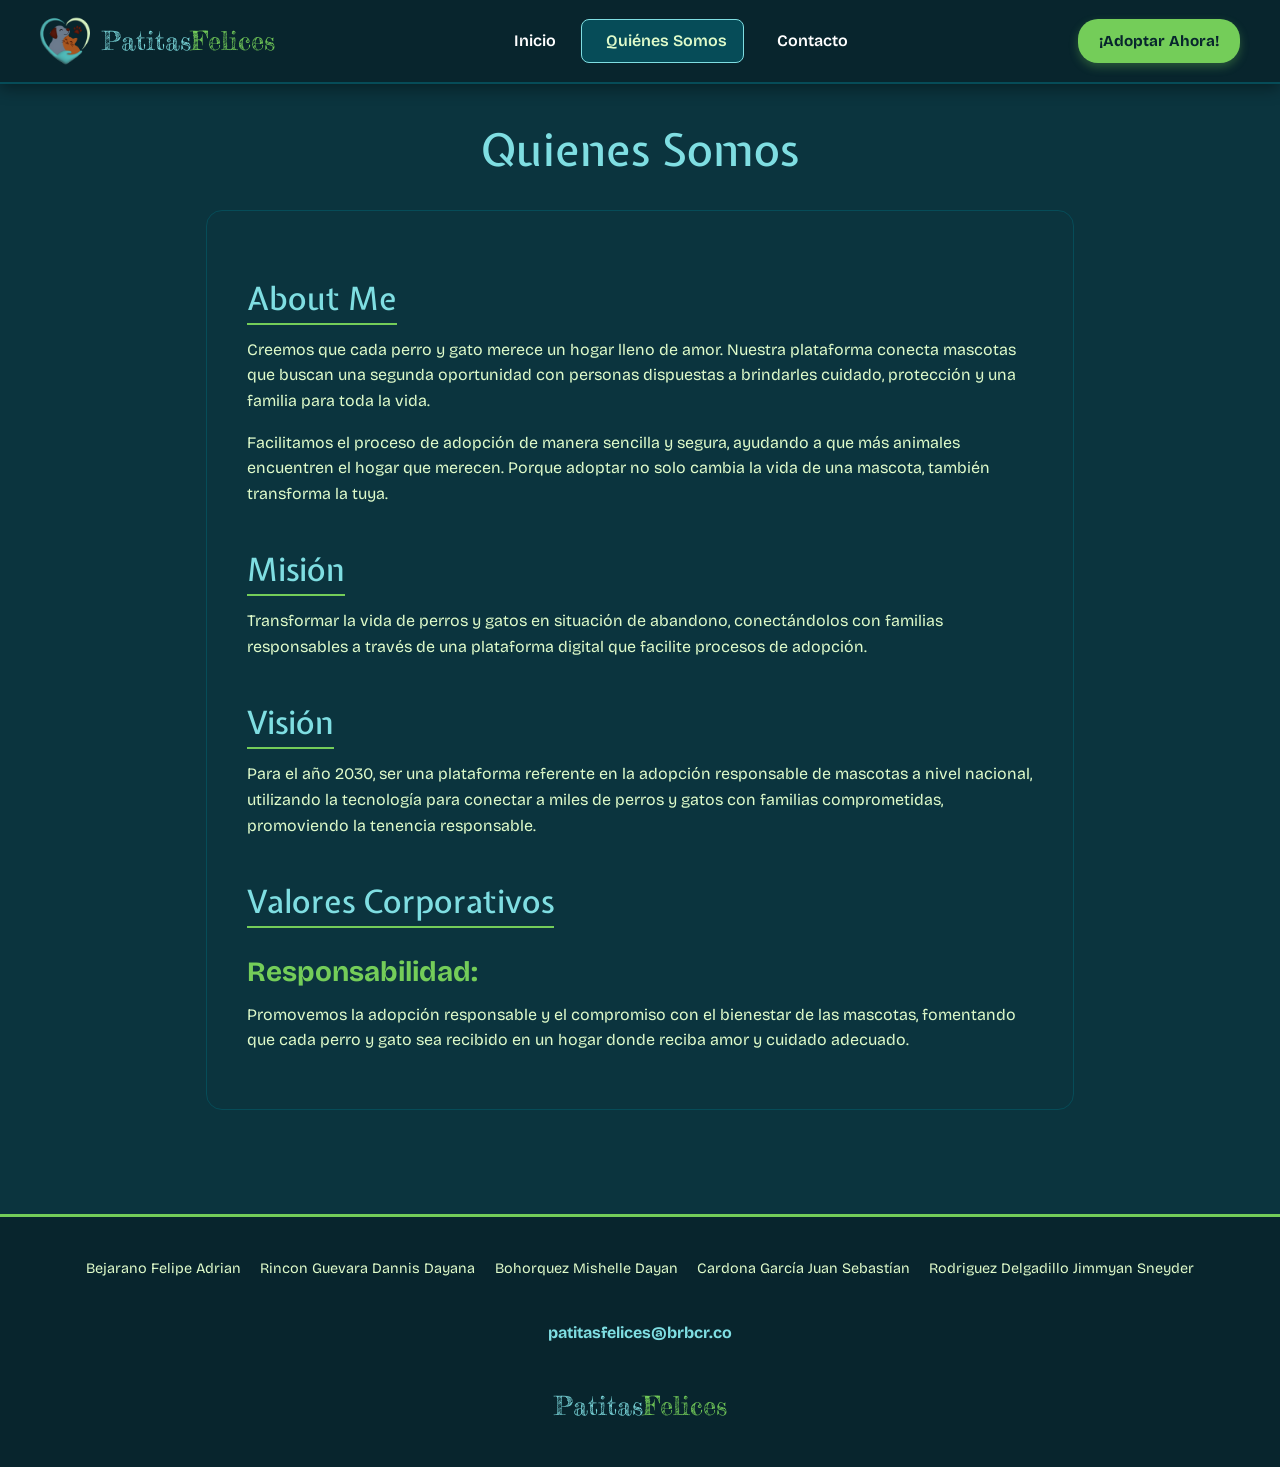
<file: about.html>
<!DOCTYPE html>
<html lang="es">

<head>
  <meta charset="UTF-8">
  <meta name="viewport" content="width=device-width, initial-scale=1.0">
  <link rel="preconnect" href="https://fonts.googleapis.com">
  <link rel="preconnect" href="https://fonts.gstatic.com" crossorigin>
  <link href="https://fonts.googleapis.com/css2?family=Fredericka+the+Great&display=swap" rel="stylesheet">
  <link href="https://fonts.googleapis.com/css2?family=Bricolage+Grotesque:opsz,wght@12..96,200..800&display=swap"
    rel="stylesheet">
  <link href="https://fonts.googleapis.com/css2?family=Expletus+Sans:ital,wght@0,400..700;1,400..700&display=swap"
    rel="stylesheet">
    <link href="https://cdn.jsdelivr.net/npm/bootstrap@5.3.3/dist/css/bootstrap.min.css" rel="stylesheet">
  <link rel="stylesheet" href="css/styles.css">
  <link rel="stylesheet" href="css/about.css">
  <title>Patitas Felices | Quienes somos</title>
</head>

<body>
  <header class="barra-navegacion">
    <div class="contenedor">
      <a href="#" class="logo">
        <div class="icono-logo">
          <img src="assets/icon/Logo-patitas.png" alt="Logo Patitas Felices" class="img-logo">
        </div>
        <div>
          <span class="texto-logo">Patitas<span class="texto-resaltado">Felices</span></span>
        </div>
      </a>
      <nav class="menu-navegacion">
        <button class="enlace" onclick="location.href='index.html'">
          <i class="fa-solid fa-house"></i>
          <span>Inicio</span>
        </button>
        <button class="enlace activo" onclick="location.href='about.html'">
          <i class="fa-solid fa-users"></i>
          <span>Quiénes Somos</span>
        </button>
        <button class="enlace" onclick="location.href='contact.html'">
          <i class="fa-solid fa-envelope"></i>
          <span>Contacto</span>
        </button>
      </nav>
      <button class="boton-adoptar" data-bs-toggle="modal" data-bs-target="#modalAdopcion">
        <span>¡Adoptar Ahora!</span>
      </button>
    </div>
  </header>

  <main class="quienes-somos">
    <h1>Quienes Somos</h1>
    <section>
      <h2>About Me</h2>
      <p>Creemos que cada perro y gato merece un hogar lleno de amor. Nuestra plataforma conecta mascotas que buscan una
        segunda oportunidad con personas dispuestas a brindarles cuidado, protección y una familia para toda la vida.
      </p>
      <p>Facilitamos el proceso de adopción de manera sencilla y segura, ayudando a que más animales encuentren el hogar
        que merecen. Porque adoptar no solo cambia la vida de una mascota, también transforma la tuya.</p>

      <h2>Misión</h2>
      <p>Transformar la vida de perros y gatos en situación de abandono, conectándolos con familias responsables a
        través de una plataforma digital que facilite procesos de adopción.</p>

      <h2>Visión</h2>
      <p>Para el año 2030, ser una plataforma referente en la adopción responsable de mascotas a nivel nacional,
        utilizando la tecnología para conectar a miles de perros y gatos con familias comprometidas, promoviendo la
        tenencia responsable.</p>

      <h2>Valores Corporativos</h2>
      <h3>Responsabilidad:</h3>
      <p>Promovemos la adopción responsable y el compromiso con el bienestar de las mascotas, fomentando que cada perro
        y gato sea recibido en un hogar donde reciba amor y cuidado adecuado.</p>
    </section>
  </main>
  <footer class="pie-pagina">
    <section class="integrantes">
      <p class="persona1">Bejarano Felipe Adrian</p>
      <p class="persona2">Rincon Guevara Dannis Dayana</p>
      <p class="persona3">Bohorquez Mishelle Dayan</p>
      <p class="persona4">Cardona García Juan Sebastían</p>
      <p class="persona5">Rodriguez Delgadillo Jimmyan Sneyder</p>
    </section>
    <div class="pie-correo">
      <p class="correo-pagina">patitasfelices@brbcr.co</p>
    </div>
    <div class="pie-proyecto">
      <span class="texto-logo">Patitas<span class="texto-resaltado">Felices</span></span>
    </div>
  </footer>

  <div class="modal fade" id="modalAdopcion" tabindex="-1" aria-labelledby="modalAdopcionLabel" aria-hidden="true">
    <div class="modal-dialog modal-dialog-centered">
      <div class="modal-content"
        style="background-color: var(--bg-dark); color: var(--color-mint); border: 1px solid var(--color-cyan);">
        <div class="modal-header" style="border-bottom: 1px solid var(--color-secondary);">
          <h5 class="modal-title" id="modalAdopcionLabel"
            style="color: var(--color-cyan); font-family: var(--text-title);">¡Adopta una Mascota!</h5>
          <button type="button" class="btn-close btn-close-white" data-bs-dismiss="modal" aria-label="Close"></button>
        </div>
        <div class="modal-body">
          <form>
            <div class="mb-3">
              <label for="nombreAdopcion" class="form-label">Nombre Completo *</label>
              <input type="text" class="form-control" id="nombreAdopcion" placeholder="Ej. Nathalia">
            </div>
            <div class="mb-3">
              <label for="telefonoAdopcion" class="form-label">Teléfono de Contacto *</label>
              <input type="tel" class="form-control" id="telefonoAdopcion" placeholder="Ej. 301 000 0000">
            </div>
            <div class="mb-3">
              <label for="mascotaInteres" class="form-label">¿Qué peludito te interesa adoptar?</label>
              <select class="form-select" id="mascotaInteres">
                <option selected>Selecciona uno...</option>
                <option value="max">Max (2 Años)</option>
                <option value="luna">Luna (1 Año)</option>
                <option value="lucas">Lucas (6 Meses)</option>
                <option value="otro">Otro / Aún no me decido</option>
              </select>
            </div>
          </form>
        </div>
        <div class="modal-footer" style="border-top: 1px solid var(--color-secondary);">
          <button type="button" class="btn btn-secondary" data-bs-dismiss="modal">Cancelar</button>
          <button type="button" class="btn"
            style="background-color: var(--color-green); color: var(--bg-dark); font-weight: bold;">Enviar
            Solicitud</button>
        </div>
      </div>
    </div>
  </div>
  <script src="https://cdn.jsdelivr.net/npm/bootstrap@5.3.3/dist/js/bootstrap.bundle.min.js" defer></script>
</body>

</html>
</file>
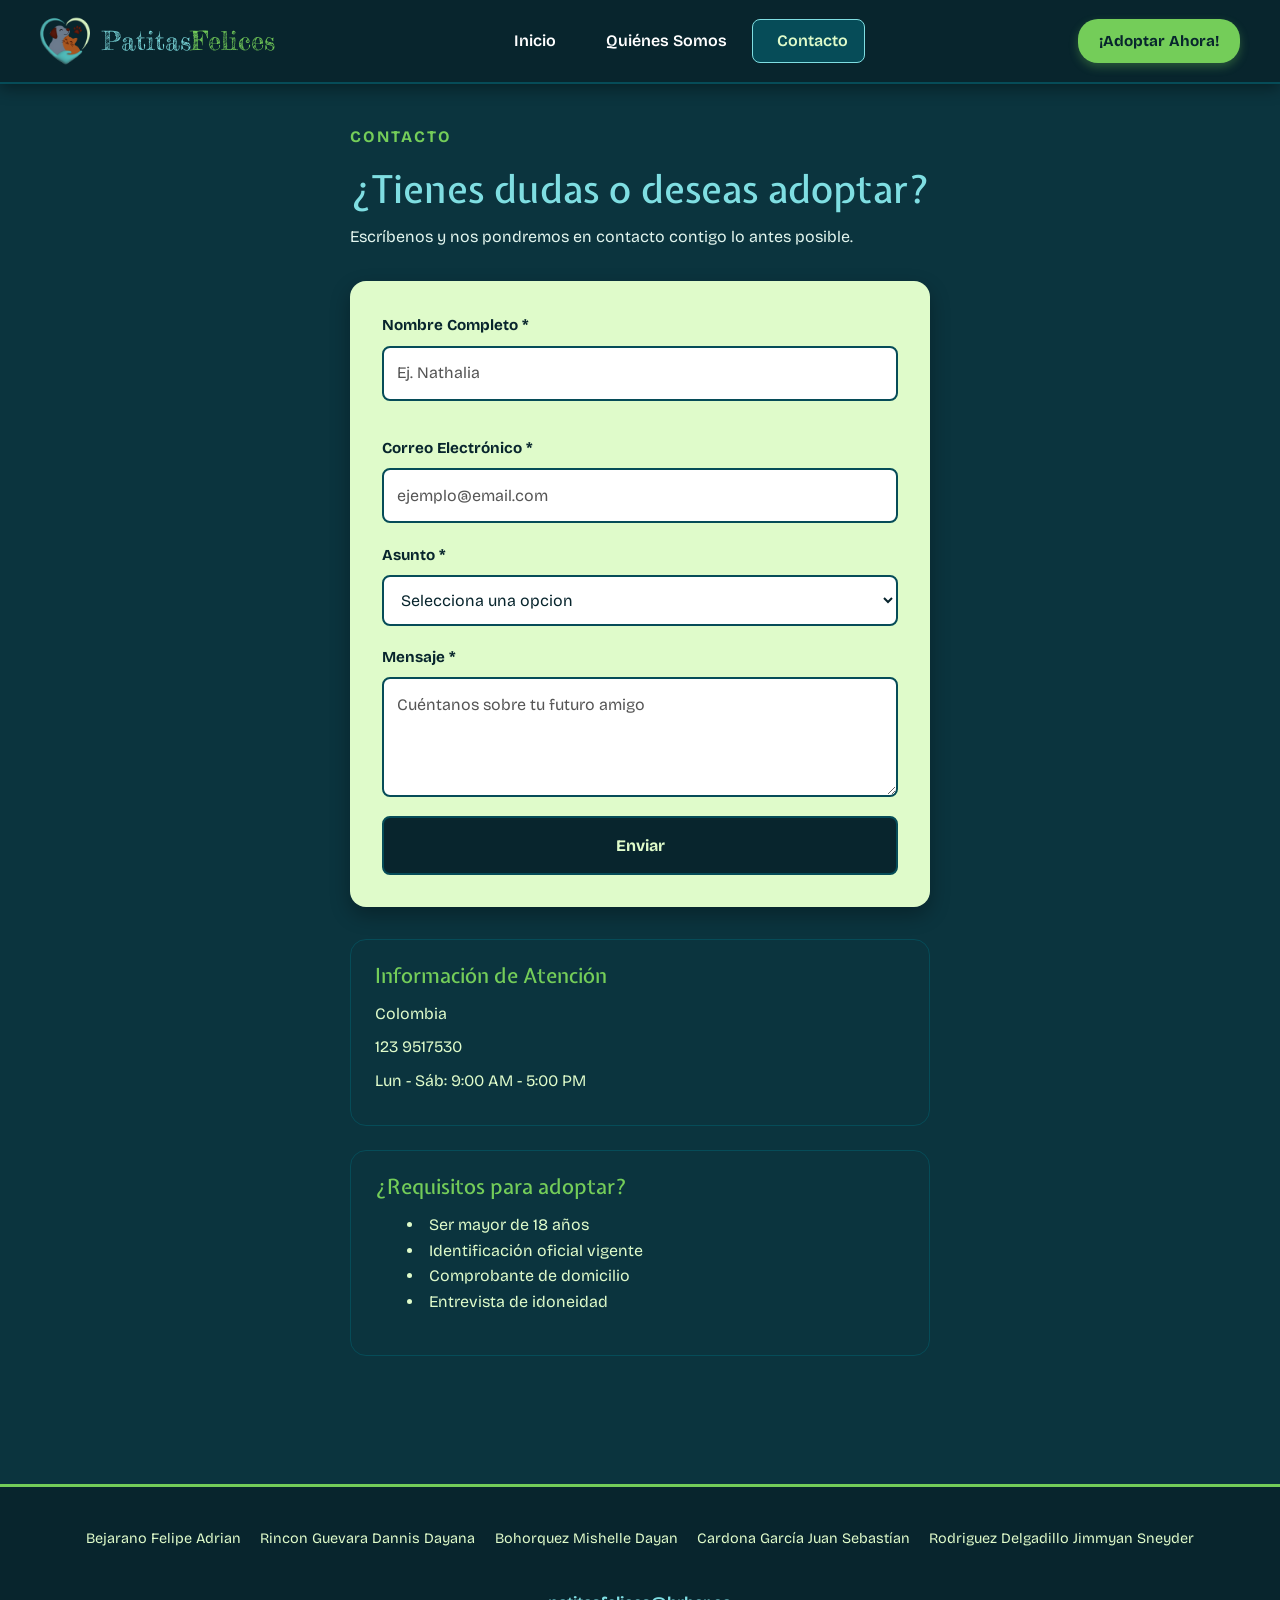
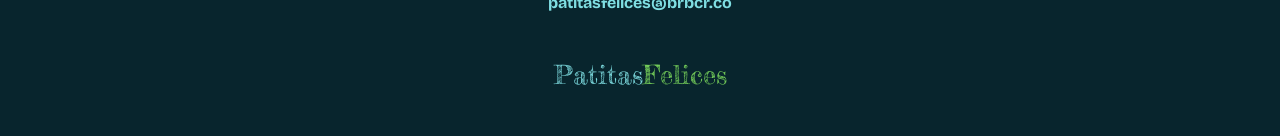
<file: contact.html>
<!DOCTYPE html>
<html lang="es">

<head>
    <meta charset="UTF-8">
    <meta name="viewport" content="width=device-width, initial-scale=1.0">
    <link rel="preconnect" href="https://fonts.googleapis.com">
    <link rel="preconnect" href="https://fonts.gstatic.com" crossorigin>
    <link href="https://fonts.googleapis.com/css2?family=Fredericka+the+Great&display=swap" rel="stylesheet">
    <link href="https://fonts.googleapis.com/css2?family=Bricolage+Grotesque:opsz,wght@12..96,200..800&display=swap"
        rel="stylesheet">
    <link href="https://fonts.googleapis.com/css2?family=Expletus+Sans:ital,wght@0,400..700;1,400..700&display=swap"
        rel="stylesheet">
    <link href="https://cdn.jsdelivr.net/npm/bootstrap@5.3.3/dist/css/bootstrap.min.css" rel="stylesheet">
    <link rel="stylesheet" href="css/styles.css">
    <link rel="stylesheet" href="css/contact.css">
    <title>Patitas Felices | Contacto</title>
</head>

<body>
    <header class="barra-navegacion">
        <div class="contenedor">
            <a href="#" class="logo">
                <div class="icono-logo">
                    <img src="assets/icon/Logo-patitas.png" alt="Logo Patitas Felices"
                        class="img-logo">
                </div>
                <div>
                    <span class="texto-logo">Patitas<span class="texto-resaltado">Felices</span></span>
                </div>
            </a>
            <nav class="menu-navegacion">
                <button class="enlace" onclick="location.href='index.html'">
                    <i class="fa-solid fa-house"></i>
                    <span>Inicio</span>
                </button>
                <button class="enlace" onclick="location.href='about.html'">
                    <i class="fa-solid fa-users"></i>
                    <span>Quiénes Somos</span>
                </button>
                <button class="enlace activo" onclick="location.href='contact.html'">
                    <i class="fa-solid fa-envelope"></i>
                    <span>Contacto</span>
                </button>
            </nav>
            <button class="boton-adoptar" data-bs-toggle="modal" data-bs-target="#modalAdopcion">
                <span>¡Adoptar Ahora!</span>
            </button>
        </div>
    </header>
    <section class="contacto">
        <p class="subtitulo">CONTACTO</p>
        <h1>¿Tienes dudas o deseas adoptar?</h1>
        <p class="descripcion">
            Escríbenos y nos pondremos en contacto contigo lo antes posible.
        </p>
        <div class="contenedor-contacto">
            <div class="formulario">
                <form>
                    <div class="fila">
                        <div class="grupo">
                            <label>Nombre Completo *</label>
                            <input type="text" placeholder="Ej. Nathalia">
                        </div>
                        <div class="grupo">
                            <label>Correo Electrónico *</label>
                            <input type="email" placeholder="ejemplo@email.com">
                        </div>
                    </div>
                    <div class="grupo">
                        <label>Asunto *</label>
                        <select>
                            <option>Selecciona una opcion</option>
                            <option>Quiero adoptar</option>
                            <option>Información</option>
                            <option>Voluntariado</option>
                        </select>
                    </div>
                    <div class="grupo">
                        <label>Mensaje *</label>
                        <textarea placeholder="Cuéntanos sobre tu futuro amigo"></textarea>
                    </div>
                    <button type="submit" id="enviarButton">
                        Enviar
                    </button>
                </form>
            </div>
            <div class="sidebar">
                <div class="card">
                    <h2>Información de Atención</h2>
                    <div class="info">
                        <div class="item">
                            <span>Colombia</span>
                        </div>
                        <div class="item">
                            <span> 123 9517530</span>
                        </div>
                        <div class="item">
                            <span>Lun - Sáb: 9:00 AM - 5:00 PM</span>
                        </div>
                    </div>
                </div>
                <div class="card">
                    <h2>¿Requisitos para adoptar?</h2>
                    <ul>
                        <li>Ser mayor de 18 años</li>
                        <li>Identificación oficial vigente</li>
                        <li>Comprobante de domicilio</li>
                        <li>Entrevista de idoneidad</li>
                    </ul>
                </div>
            </div>
        </div>
    </section>

    <footer class="pie-pagina">
        <section class="integrantes">
            <p class="persona1">Bejarano Felipe Adrian</p>
            <p class="persona2">Rincon Guevara Dannis Dayana</p>
            <p class="persona3">Bohorquez Mishelle Dayan</p>
            <p class="persona4">Cardona García Juan Sebastían</p>
            <p class="persona5">Rodriguez Delgadillo Jimmyan Sneyder</p>
        </section>
        <div class="pie-correo">
            <p class="correo-pagina">patitasfelices@brbcr.co</p>
        </div>
        <div class="pie-proyecto">
            <span class="texto-logo">Patitas<span class="texto-resaltado">Felices</span></span>
        </div>
    </footer>

    <div class="modal fade" id="modalAdopcion" tabindex="-1" aria-labelledby="modalAdopcionLabel" aria-hidden="true">
        <div class="modal-dialog modal-dialog-centered">
            <div class="modal-content"
                style="background-color: var(--bg-dark); color: var(--color-mint); border: 1px solid var(--color-cyan);">
                <div class="modal-header" style="border-bottom: 1px solid var(--color-secondary);">
                    <h5 class="modal-title" id="modalAdopcionLabel"
                        style="color: var(--color-cyan); font-family: var(--text-title);">¡Adopta una Mascota!</h5>
                    <button type="button" class="btn-close btn-close-white" data-bs-dismiss="modal"
                        aria-label="Close"></button>
                </div>
                <div class="modal-body">
                    <form>
                        <div class="mb-3">
                            <label for="nombreAdopcion" class="form-label">Nombre Completo *</label>
                            <input type="text" class="form-control" id="nombreAdopcion" placeholder="Ej. Nathalia">
                        </div>
                        <div class="mb-3">
                            <label for="telefonoAdopcion" class="form-label">Teléfono de Contacto *</label>
                            <input type="tel" class="form-control" id="telefonoAdopcion" placeholder="Ej. 301 000 0000">
                        </div>
                        <div class="mb-3">
                            <label for="mascotaInteres" class="form-label">¿Qué peludito te interesa adoptar?</label>
                            <select class="form-select" id="mascotaInteres">
                                <option selected>Selecciona uno...</option>
                                <option value="max">Max (2 Años)</option>
                                <option value="luna">Luna (1 Año)</option>
                                <option value="lucas">Lucas (6 Meses)</option>
                                <option value="otro">Otro / Aún no me decido</option>
                            </select>
                        </div>
                    </form>
                </div>
                <div class="modal-footer" style="border-top: 1px solid var(--color-secondary);">
                    <button type="button" class="btn btn-secondary" data-bs-dismiss="modal">Cancelar</button>
                    <button type="button" class="btn"
                        style="background-color: var(--color-green); color: var(--bg-dark); font-weight: bold;">Enviar
                        Solicitud</button>
                </div>
            </div>
        </div>
    </div>
    <script src="https://cdn.jsdelivr.net/npm/bootstrap@5.3.3/dist/js/bootstrap.bundle.min.js" defer></script>
</body>

</html>
</file>
<file: css/styles.css>
:root {
  --background-primary: #0B343E;
  --background-secondary: #08252D;
  --color-secondary: #064C58;
  --color-cyan: #7FDEE2;
  --color-mint: #DFFBCA;
  --color-green: #74CD59;

  --text-marca: "Fredericka the Great", serif;
  --text-title: "Expletus Sans", sans-serif;
  --text: "Bricolage Grotesque", sans-serif;
}

* {
  box-sizing: border-box;
  margin: 0;
  padding: 0;
}

body {
  background-color: var(--background-primary);
  color: #E2F5EE;
  font-family: var(--text);
  line-height: 1.6;
  min-height: 100vh;
  display: flex;
  flex-direction: column;
}

img {
  max-width: 100%;
  height: auto;
  display: block;
}

h1,
h2,
h3 {
  font-family: var(--text-title);
  color: var(--color-cyan);
  margin-bottom: 0.75rem;
}

.barra-navegacion {
  background-color: var(--background-secondary);
  border-bottom: 2px solid var(--color-secondary);
  padding: 1rem;
  position: sticky;
  top: 0;
  z-index: 1000;
  box-shadow: 0 4px 15px rgba(0, 0, 0, 0.4);
}

.barra-navegacion .contenedor {
  max-width: 1200px;
  margin: 0 auto;
  display: flex;
  flex-direction: column;
  align-items: center;
  gap: 1rem;
}

.logo {
  display: flex;
  align-items: center;
  gap: 0.75rem;
  text-decoration: none;
}

.icono-logo {
  display: flex;
  align-items: center;
  justify-content: center;
  color: var(--color-green);
}

.icono-logo .img-logo {
  width: 50px;
  height: 50px;
  max-width: 50px;
  max-height: 50px;
  object-fit: contain;
}

.texto-logo {
  color: var(--color-cyan);
  font-family: var(--text-marca);
  font-size: 1.6rem;
  display: block;
}

.texto-resaltado {
  color: var(--color-green);
}

.subtitulo-logo {
  font-size: 0.75rem;
  color: var(--color-mint);
  display: block;
}

.menu-navegacion {
  display: flex;
  gap: 0.5rem;
  flex-wrap: wrap;
  justify-content: center;
}

.menu-navegacion .enlace {
  background: transparent;
  border: 1px solid transparent;
  color: #ffffff;
  padding: 0.5rem 1rem;
  border-radius: 8px;
  cursor: pointer;
  font-family: var(--text);
  font-weight: 600;
  display: flex;
  align-items: center;
  gap: 0.5rem;
  transition: all 0.3s ease;
}

.menu-navegacion .enlace:hover,
.menu-navegacion .enlace.activo {
  background-color: var(--color-secondary);
  color: var(--color-mint);
  border-color: var(--color-cyan);
}

.boton-adoptar {
  background-color: var(--color-green);
  color: var(--background-secondary);
  border: none;
  padding: 0.6rem 1.3rem;
  border-radius: 20px;
  font-weight: bold;
  font-size: 0.95rem;
  font-family: var(--text);
  cursor: pointer;
  display: flex;
  align-items: center;
  gap: 0.5rem;
  box-shadow: 0 4px 10px rgba(116, 205, 89, 0.3);
  transition: transform 0.2s ease, filter 0.2s ease;
}

.boton-adoptar:hover {
  transform: translateY(-2px);
  filter: brightness(1.1);
}

.seccion-inicio {
  max-width: 1200px;
  margin: 2.5rem auto;
  padding: 0 1rem;
  flex: 1;
}

.descripcion {
  display: flex;
  flex-direction: column;
  gap: 2rem;
  align-items: center;
  margin-bottom: 3.5rem;
  background-color: var(--background-secondary);
  padding: 2rem;
  border-radius: 16px;
  border: 1px solid var(--color-secondary);
}

.descripcion h1 {
  font-size: 2.8rem;
}

.descripcion p {
  color: var(--color-mint);
  font-size: 1.1rem;
}

.descripcion img {
  width: 100%;
  max-height: 380px;
  object-fit: cover;
  object-position: center;
  border-radius: 12px;
  border: 2px solid var(--color-cyan);
  box-shadow: 0 8px 20px rgba(0, 0, 0, 0.4);
}

.perros-destacados {
  text-align: center;
  margin-bottom: 3.5rem;
}

.perros-destacados h2 {
  font-size: 2.2rem;
}

.perros-destacados>p {
  color: var(--color-mint);
  margin-bottom: 1.5rem;
}

.tarjeta-perro {
  background-color: var(--color-mint);
  color: var(--background-secondary);
  border-radius: 16px;
  padding: 1.25rem;
  margin: 1.5rem 0;
  text-align: left;
  box-shadow: 0 6px 15px rgba(0, 0, 0, 0.3);
  transition: transform 0.3s ease, box-shadow 0.3s ease;
}

.tarjeta-perro:hover {
  transform: translateY(-6px);
  box-shadow: 0 12px 25px rgba(127, 222, 226, 0.2);
}

.tarjeta-perro img {
  width: 100%;
  height: 220px;
  object-fit: cover;
  border-radius: 10px;
  margin-bottom: 1rem;
}

.tarjeta-perro h3 {
  color: var(--background-secondary);
  font-family: var(--text);
  font-weight: 800;
  font-size: 1.4rem;
}

.tarjeta-perro p {
  color: #1a3c40;
}

.beneficios {
  background: linear-gradient(135deg, var(--color-secondary), var(--background-secondary));
  padding: 2.5rem;
  border-radius: 16px;
  border: 1px solid var(--color-cyan);
  text-align: center;
}

.beneficios h2 {
  color: var(--color-green);
}

.pie-pagina {
  background-color: var(--background-secondary);
  margin-top: 4rem;
  padding: 2.5rem 1rem;
  display: flex;
  flex-direction: column;
  gap: 1.5rem;
  align-items: center;
  text-align: center;
  border-top: 3px solid var(--color-green);
}

.integrantes {
  display: flex;
  flex-direction: column;
  gap: 0.4rem;
  font-size: 0.9rem;
  color: var(--color-mint);
}

.pie-correo {
  font-weight: bold;
  color: var(--color-cyan);
}

.proyecto-nombre {
  font-family: var(--text-marca);
  color: var(--color-green);
  font-size: 1.4rem;
}

.modal-content {
  background-color: var(--bg-dark) !important;
  color: var(--color-mint) !important;
  border: 2px solid var(--color-secondary) !important;
  border-radius: 16px !important;
}

.modal-header {
  border-bottom: 1px solid var(--color-secondary) !important;
}

.modal-footer {
  border-top: 1px solid var(--color-secondary) !important;
}

.form-control,
.form-select {
  background-color: #ffffff !important;
  border: 2px solid var(--color-secondary) !important;
  border-radius: 8px !important;
}

.form-label {
  color: var(--color-mint) !important;
  font-family: var(--text) !important;
}

.btn-adopcion-submit {
  background-color: var(--color-green) !important;
  color: var(--bg-dark) !important;
  font-family: var(--text) !important;
  font-weight: bold !important;
}
.sidebar .item {
  margin-bottom: 0.5rem;
  color: var(--color-mint);
}

.sidebar ul {
  list-style-position: inside;
  color: var(--color-mint);
}
@media (min-width: 1024px) {
  .perros-destacados {
    display: grid;
    grid-template-columns: repeat(3, 1fr);
    gap: 1.5rem;
  }

  .perros-destacados h2,
  .perros-destacados>p {
    grid-column: 1 / -1;
  }

  .tarjeta-perro {
    margin: 0;
  }

  .contenedor-contacto {
    flex-direction: row;
  }

  .formulario {
    flex: 2;
  }

  .sidebar {
    flex: 1;
  }
}
@media (min-width: 768px) {
  .barra-navegacion .contenedor {
    flex-direction: row;
    justify-content: space-between;
  }

  .descripcion {
    flex-direction: row;
    justify-content: space-between;
  }

  .descripcion>div {
    flex: 1;
  }

  .descripcion img {
    flex: 1;
    width: 50%;
    max-height: 350px;
  }

  .formulario .fila {
    flex-direction: row;
  }

  .formulario .fila .grupo {
    flex: 1;
  }

  #enviarButton {
    width: auto;
  }

  .integrantes {
    flex-direction: row;
    flex-wrap: wrap;
    justify-content: center;
    gap: 1.2rem;
  }
}
</file>
<file: css/about.css>
.quienes-somos {
  max-width: 900px;
  margin: 2.5rem auto;
  padding: 0 1rem;
  flex: 1;
}

.quienes-somos h1 {
  font-size: 2.8rem;
  text-align: center;
  margin-bottom: 2rem;
}

.quienes-somos section {
  background-color: var(--bg-dark);
  padding: 2.5rem;
  border-radius: 16px;
  border: 1px solid var(--color-secondary);
}

.quienes-somos h2 {
  margin-top: 1.8rem;
  border-bottom: 2px solid var(--color-green);
  padding-bottom: 0.3rem;
  display: inline-block;
}

.quienes-somos h3 {
  color: var(--color-green);
  font-family: var(--text);
  font-weight: bold;
  margin-top: 1rem;
}

.quienes-somos p {
  color: var(--color-mint);
  margin-bottom: 1rem;
}
</file>
<file: css/contact.css>
.contacto {
  max-width: 1200px;
  margin: 2.5rem auto;
  padding: 0 1rem;
  flex: 1;
}

.contacto .subtitulo {
  color: var(--color-green);
  font-weight: bold;
  letter-spacing: 2px;
}

.contacto h1 {
  font-size: 2.4rem;
}

.contacto .descripcion {
  background: transparent;
  padding: 0;
  border: none;
  margin-bottom: 1rem;
}

.contenedor-contacto {
  display: flex;
  flex-direction: column;
  gap: 2rem;
  margin-top: 2rem;
}

.formulario {
  background-color: var(--color-mint);
  color: var(--bg-dark);
  padding: 2rem;
  border-radius: 16px;
  box-shadow: 0 8px 20px rgba(0, 0, 0, 0.3);
}

.formulario .fila {
  display: flex;
  flex-direction: column;
  gap: 1rem;
}

.grupo {
  display: flex;
  flex-direction: column;
  margin-bottom: 1.2rem;
}

.formulario .grupo label {
  color: #08252D !important;
  font-weight: bold;
  font-size: 0.95rem;
  margin-bottom: 0.5rem;
}

.formulario .grupo input,
.formulario .grupo select,
.formulario .grupo textarea {
  background-color: #FFFFFF !important;
  color: #08252D !important;
  border: 2px solid var(--color-secondary) !important;
  padding: 0.8rem;
  border-radius: 8px;
  font-family: var(--text);
  font-size: 1rem;
  -webkit-text-fill-color: #08252D !important;
}

.formulario .grupo input:focus,
.formulario .grupo select:focus,
.formulario .grupo textarea:focus {
  outline: none;
  border-color: var(--bg-dark) !important;
  box-shadow: 0 0 0 0.25rem rgba(8, 37, 45, 0.25);
}

.formulario .grupo textarea {
  resize: vertical;
  min-height: 120px;
}

.formulario .grupo select option {
  background-color: #FFFFFF !important;
  color: #08252D !important;
}

.formulario .grupo input::placeholder,
.formulario .grupo textarea::placeholder {
  color: #555555 !important;
  opacity: 1 !important;
  -webkit-text-fill-color: #555555 !important;
}

#enviarButton {
  background-color: #08252D !important;
  color: var(--color-mint) !important;
  border: 2px solid var(--color-secondary) !important;
  padding: 0.9rem 2rem !important;
  font-weight: bold !important;
  font-size: 1rem !important;
  font-family: var(--text) !important;
  border-radius: 8px !important;
  cursor: pointer !important;
  width: 100% !important;
  display: block !important;
  transition: all 0.3s ease !important;
}

#enviarButton:hover {
  background-color: var(--color-green) !important;
  color: #08252D !important;
  border-color: var(--color-green) !important;
}

.sidebar .card {
  background-color: var(--bg-dark);
  border: 1px solid var(--color-secondary);
  padding: 1.5rem;
  border-radius: 16px;
  margin-bottom: 1.5rem;
}

.sidebar h2 {
  color: var(--color-green);
  font-size: 1.3rem;
}

.sidebar .item {
  margin-bottom: 0.5rem;
  color: var(--color-mint);
}

.sidebar ul {
  list-style-position: inside;
  color: var(--color-mint);
}
</file>
